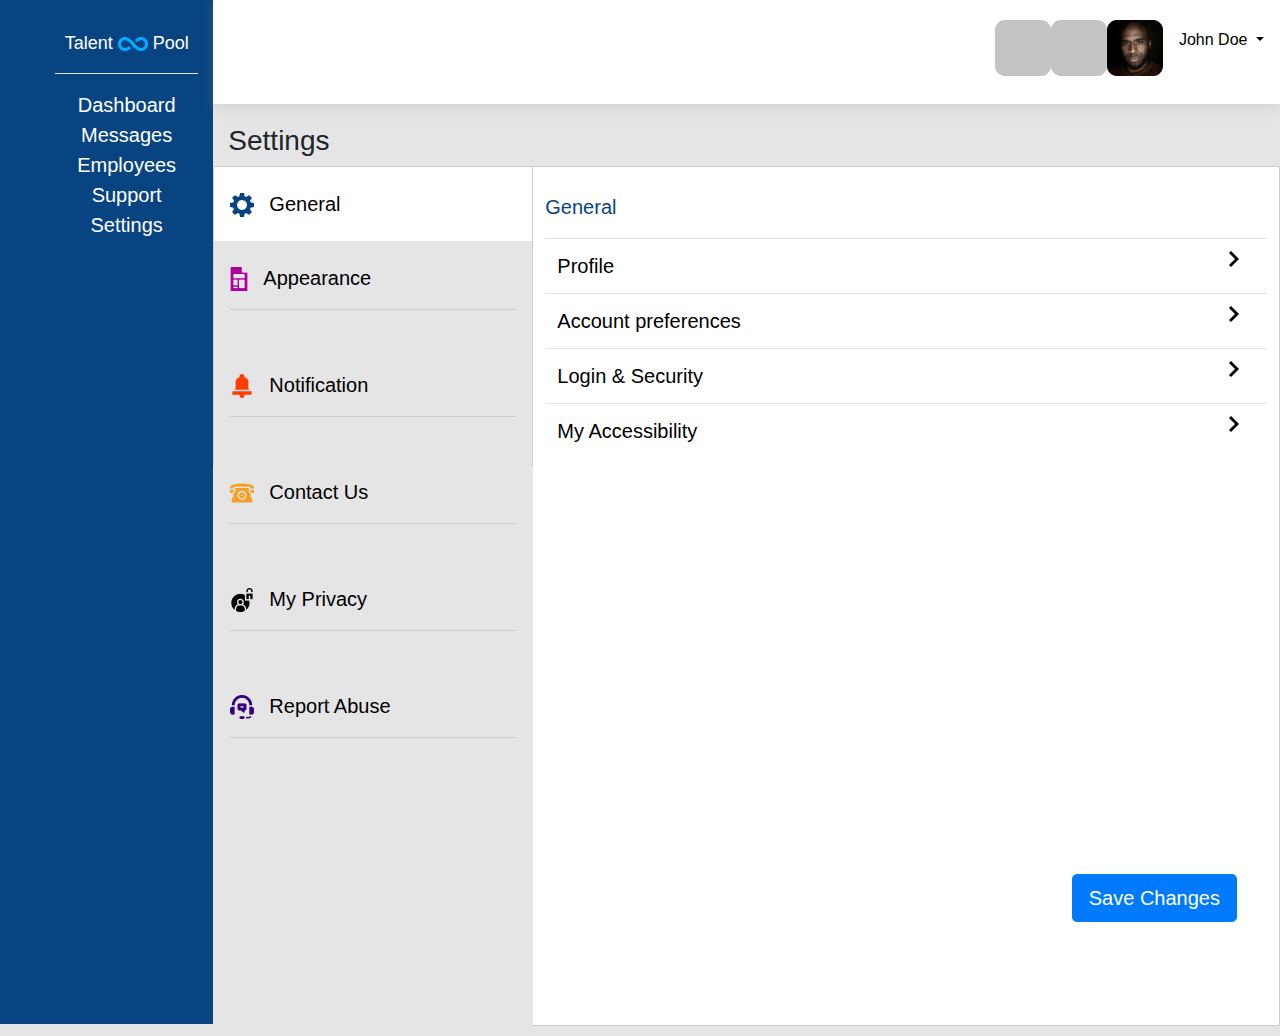
<file: index.html>
<!DOCTYPE html>
<html>
<head>
	<title>Employee Dashboard</title>
	<link rel="stylesheet" type="text/css" href="./styles/bootstrap-css/bootstrap.css">
	<link rel="stylesheet" type="text/css" href="./styles/custom-css/main.css">
</head>
<body>
		<div class="container-fluid">
			<div class="row">
				<div class="col-md-2 column-one">
					<ul>
						<li class="anchor"><p class="paragraph">Talent <img src="./img/logo-icon.png"> Pool</p></li><hr style="background-color: white">
						<li><a href="#" class="anchor">Dashboard</a></li>
						<li><a href="#" class="anchor">Messages</a></li>
						<li><a href="#" class="anchor">Employees</a></li>
						<li><a href="#" class="anchor">Support</a></li>
						<li><a href="#" class="anchor">Settings</a></li>
					</ul>
				</div>
				<div class="container-fluid col-md-10 column-two">
					<div class="row">
						<div class="row-style1">
							<ul class="menu-items">
								<li><a href="#" ><img src="./img/Rectangle 83.png"></a></li>
								<li><a href="#"><img src="./img/Rectangle 83.png"></a></li>
								<li><a href="#"><img src="./img/Rectangle 85.png"></a></li>
								<li class="nav-item dropdown">
							        <a class="nav-link dropdown-toggle size1" href="#" id="navbarDropdown1" role="button" data-toggle="dropdown" aria-haspopup="true" aria-expanded="false">
							            John Doe
							        </a>
							    </li>    
							</ul>
						</div>
					</div>
					<h3>Settings</h3>
					<div class="row">
					<div class="tab">
					  <button class="tablinks size header" style="background-color: white" onclick="openCity(event, 'General')">
					  	<img src="./img/settings-icon.png " class="img-padding">General
					  </button>
					  <button class="tablinks size" onclick="openCity(event, 'Appearance')">
					  	<img src="./img/appearance-icon.png" class="img-padding">Appearance<hr>
					  </button>
					  <button class="tablinks size" onclick="openCity(event, 'Notification')">
					  	<img src="./img/notification 1.png" class="img-padding">Notification<hr>
					  </button>
					  <button class="tablinks size" onclick="openCity(event, 'Contact Us')">
					  	<img src="./img/contact-us 1.png" class="img-padding">Contact Us<hr>
					  </button>
					  <button class="tablinks size" onclick="openCity(event, 'My Privacy')">
					  	<img src="./img/login 1.png" class="img-padding">My Privacy<hr>
					  </button>
					  <button class="tablinks size" onclick="openCity(event, 'Report Abuse')">
					  	<img src="./img/technical-support 1.png" class="img-padding">Report Abuse<hr>
					  </button>
					</div>

					<div id="General" class="tabcontent header">
						<div>
							<p class="size" style="padding-top: 25px;">General</p>
						</div>
					  	<table class="table" style="margin-top: 15px;">
							<tr>
								<td class="size">
									<a href="#">
										<img src="./img/arrow-icon.png" class="img-padding position">Profile
									</a>
								</td>
							</tr>
							<tr>
								<td class="size">
									<a href="#">
										<img src="./img/arrow-icon.png" class="img-padding position">Account preferences
									</a>
								</td>
							</tr>
							<tr>
								<td class="size">
									<a href="#">
										<img src="./img/arrow-icon.png" class="img-padding position">Login & Security
									</a>
								</td>
							</tr>
							<tr>
								<td class="size">
									<a href="">
										<img src="./img/arrow-icon.png" class="img-padding position">My Accessibility
									</a>
								</td>
							</tr>
						</table>
						<div style="padding: 400px 30px 0 0;">
							<button class="btn btn-primary btn-lg save-button">
								Save Changes
							</button>
						</div>
					</div>
				</div>
			</div>
		</div>
	</div>
</div>

	<!-- Custom js -->
	<script type="text/javascript" src="./js/custom-js/main.js"></script>
	<script type="text/javascript" src="../js/bootstrap-js/bootstrap.js"></script>		
	<script type="text/javascript" src="../js/bootstrap-js/jquery.js"></script>
	<script type="text/javascript" src="../js/bootstrap-js/popper.js"></script>
</body>
</html>
</file>
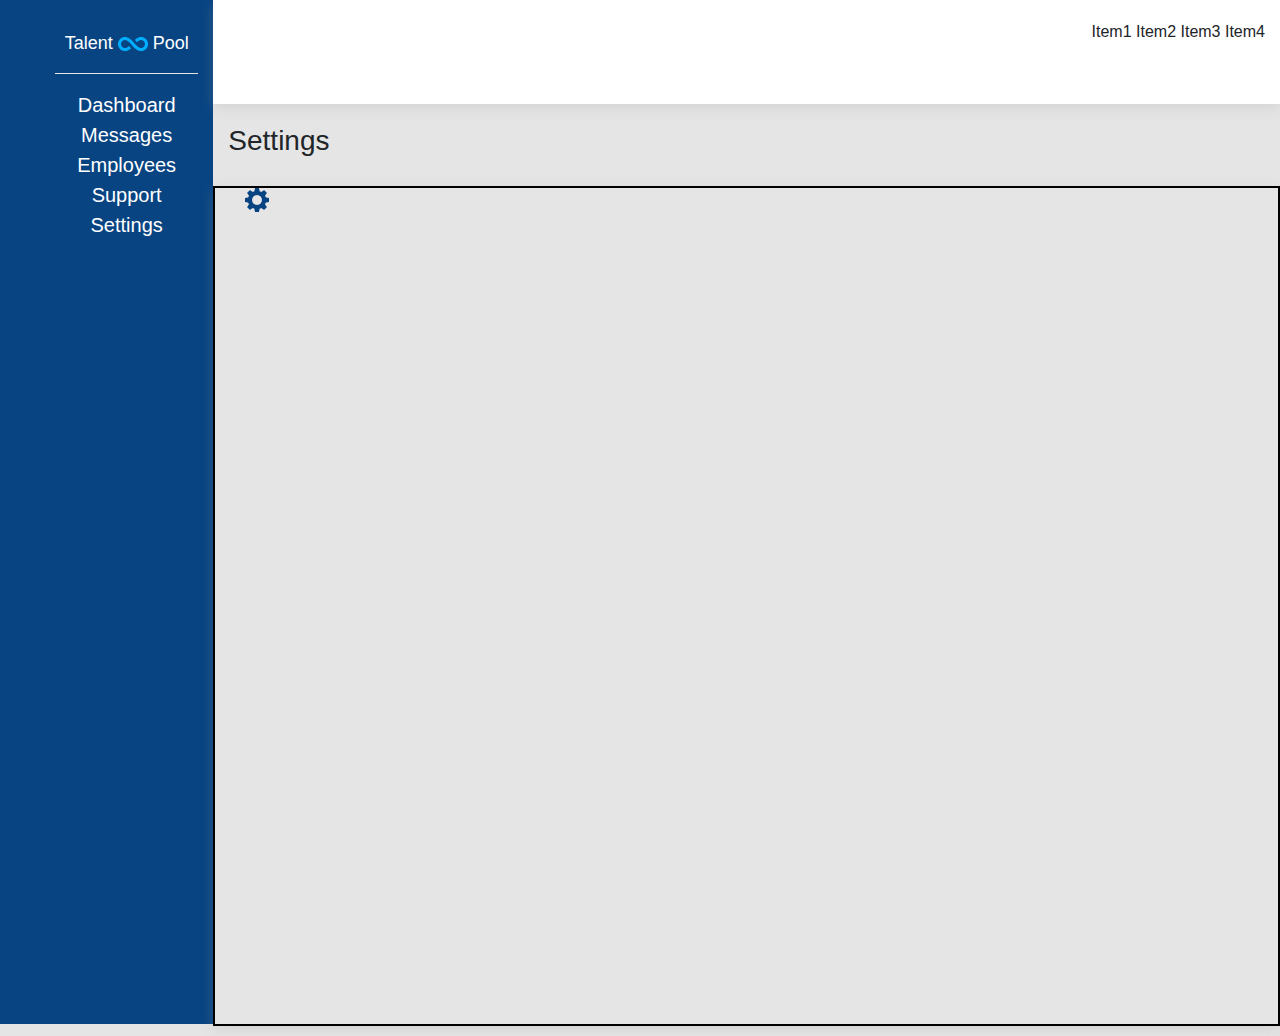
<file: src/index.html>
<!DOCTYPE html>
<html>
<head>
	<title>Employee Dashboard</title>
	<link rel="stylesheet" type="text/css" href="../styles/bootstrap-css/bootstrap.css">
	<link rel="stylesheet" type="text/css" href="../styles/custom-css/main.css">
</head>
<body>
		<div class="container-fluid">
			<div class="row">
				<div class="col-md-2 column-one">
					<ul>
						<li class="anchor"><p class="paragraph">Talent <img src="../img/logo-icon.png"> Pool</p></li><hr style="background-color: white">
						<li><a href="#" class="anchor">Dashboard</a></li>
						<li><a href="#" class="anchor">Messages</a></li>
						<li><a href="#" class="anchor">Employees</a></li>
						<li><a href="#" class="anchor">Support</a></li>
						<li><a href="#" class="anchor">Settings</a></li>
					</ul>
				</div>
				<div class="container-fluid col-md-10 column-two">
					<div class="row">
						<div class="col-md-12 row-style1">
							Item1
							Item2
							Item3
							Item4
						</div>
					</div>
					<h3>Settings</h3>
					<div class="row">
						<div class="col-md-12 row-style2">
							<div class="col-md-6">
								<img src="../img/settings-icon.png">
							</div>
						</div>
					</div>
				</div>
			</div>
		</div>

	<script type="text/javascript" src="../js/bootstrap-js/bootstrap.js"></script>		
	<script type="text/javascript" src="../js/bootstrap-js/jquery.js"></script>
	<script type="text/javascript" src="../js/bootstrap-js/popper.js"></script>
</body>
</html>
</file>
<file: styles/custom-css/main.css>
body {
	background-color: #E5E5E5;
}

a {
	color: black;
}

a:hover {
	text-decoration: none;
}

* {
	box-sizing: border-box
}

@media (min-width: 800px){
	.column-one{
		display: flex;
		flex-direction: column;
		justify-content: flex-start;
		width: 243px;
		height: 1024px;
		background: #084482;
}
	.row-style1{
	display: flex;
	justify-content: flex-end;
	left: 0;
	right: 0;
	top: 0;
	bottom: 0;
	width: 1197px;
	height: 104px;
	background-color: #FFFFFF;
	box-shadow: 0px 4px 12px rgba(163, 163, 163, 0.25);
	padding-top: 20px;
	margin-bottom: 20px
}
.row-style2{
	width: 1197px;
	height: 840px;
	margin-top: 20px;
	background-color: #E5E5E5;
	border: 2px solid black;
	box-shadow: 0px 4px 12px rgba(163, 163, 163, 0.25);

}

.row-style3{
	width: 1197px;
	height: 840px;
	margin-top: 20px;
	background-color: #FFFFFF;
	border: 2px solid black;
	box-shadow: 0px 4px 12px rgba(163, 163, 163, 0.25);
}
.paragraph {
	font-size: 18px;
	padding-top: 30px;
}

.anchor {
	color:white;
}

.size {
	font-size: 20px;
}

.img-padding{
	padding-right: 15px;
}

.header{
	color:#084482;
}

}


.column-one{
	font-size: 20px;
	background: #084482;
	margin-bottom: 12px;
	text-align: center;
	color: #FFFFFF;
}
.anchor {
	color: #FFFFFF;
}
.menu-items {
	display: flex;
	margin-left: 20px;
}

ul {
	list-style-type: none;
}

.position {
	float: right;
}

.save-button {
	float: right;
}

/* The tab */
.tab {
  float: left;
  border: 1px solid #ccc;
  background-color:  #E5E5E5;
  width: 30%;
  height: 300px;
}


/* The buttons that are used to open the tab content */
.tab button {
  display: block;
  background-color: #E5E5E5;
  color: black;
  padding: 22px 16px;
  width: 100%;
  border: none;
  outline: none;
  text-align: left;
  cursor: pointer;
  transition: 0.3s;
}

.active {
	background-color: #FFFFFF;
}


/* The tab content */
.tabcontent {
  float: left;
  padding: 0px 12px;
  border: 1px solid #ccc;
  width: 70%;
  border-left: none;
  height: 860px;
  background-color: #FFFFFF;
}
</file>
